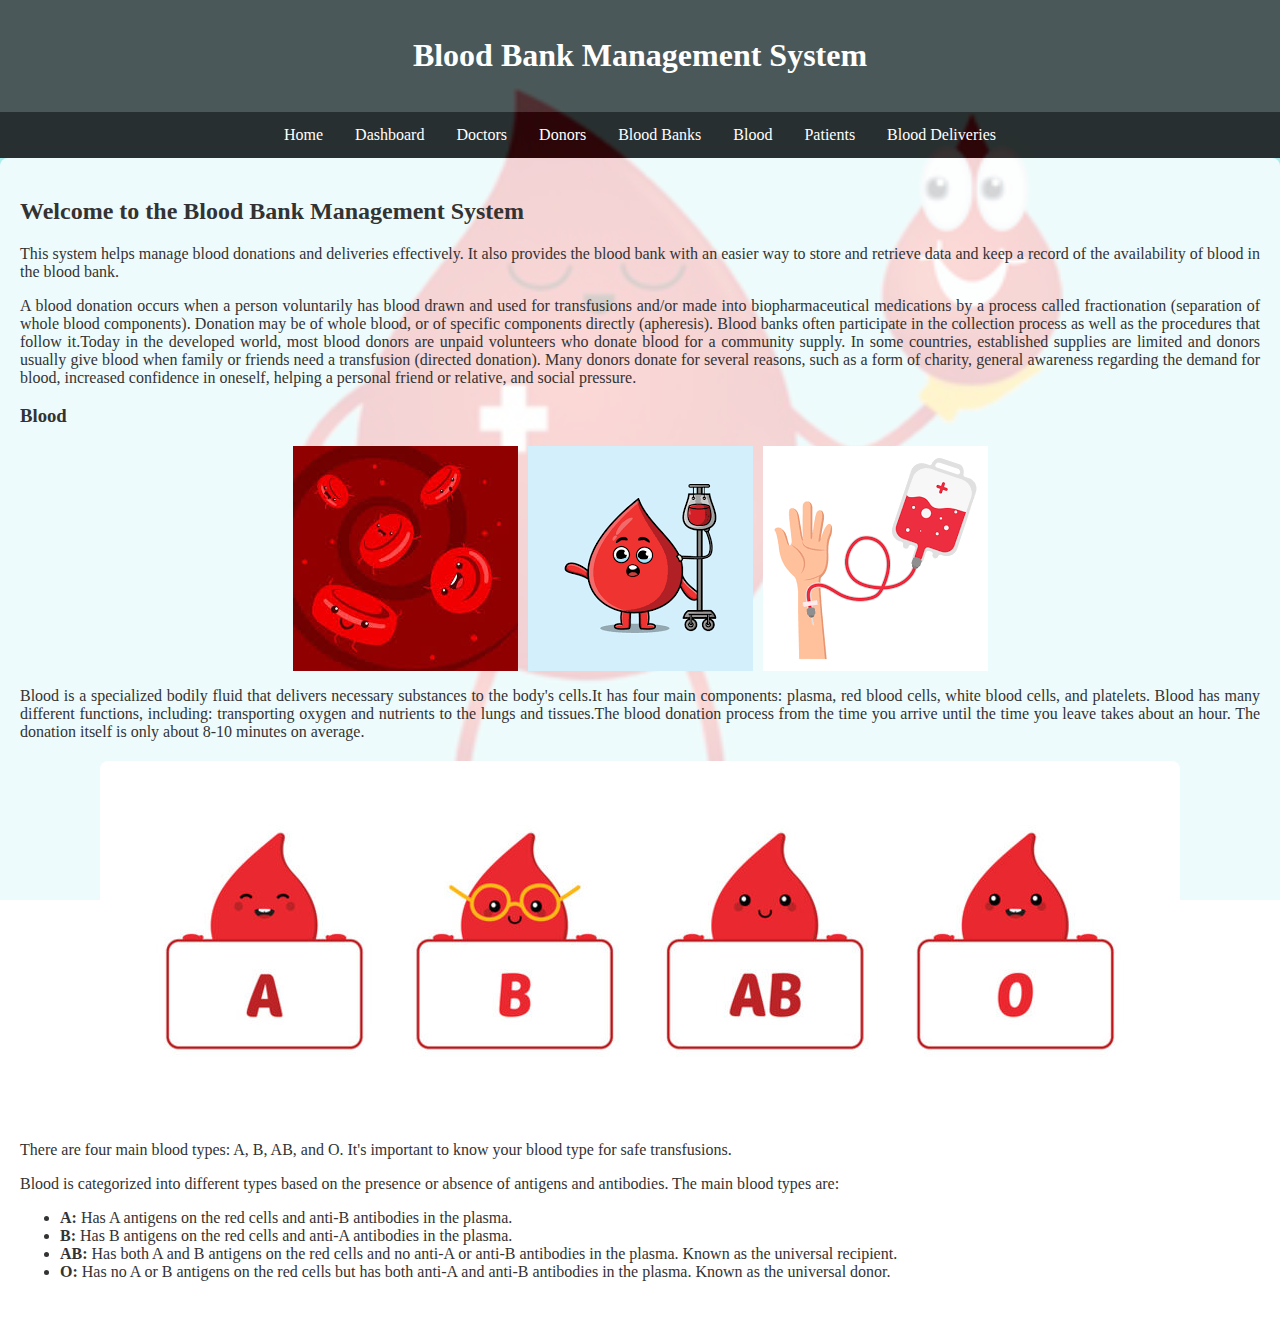
<file: index.html>
<!DOCTYPE html>
<html lang="en">
<head>
    <meta charset="UTF-8">
    <meta name="viewport" content="width=device-width, initial-scale=1.0">
    <title>Blood Bank Management System</title>
    <link rel="stylesheet" href="style.css">
</head>
<body>
    <header>
        <h1>Blood Bank Management System</h1>
    </header>
    <nav>
        <ul>
            <li><a href="index.html">Home</a></li>
            <li><a href="dashboard.php">Dashboard</a></li>
            <li><a href="doctors.php">Doctors</a></li>
            <li><a href="donors.php">Donors</a></li>
            <li><a href="blood_banks.php">Blood Banks</a></li>
            <li><a href="blood.php">Blood</a></li>
            <li><a href="patients.php">Patients</a></li>
            <li><a href="blood_deliveres.php">Blood Deliveries</a></li>
        </ul>
    </nav>
    <main>
        <h2>Welcome to the Blood Bank Management System</h2>
        <section class="content-section">
            <p>This system helps manage blood donations and deliveries effectively. 
                It also provides the blood bank with an easier way to store and retrieve data and keep a record of the availability of blood in the blood bank.</p>
            <p>A blood donation occurs when a person voluntarily has blood drawn and used for transfusions and/or made into biopharmaceutical medications by a process called fractionation 
                (separation of whole blood components). Donation may be of whole blood, or of specific components directly (apheresis). Blood banks often participate in the collection process 
                as well as the procedures that follow it.Today in the developed world, most blood donors are unpaid volunteers who donate blood for a community supply. 
                In some countries, established supplies are limited and donors usually give blood when family or friends need a transfusion (directed donation). Many donors donate for several reasons, 
                such as a form of charity, general awareness regarding the demand for blood, increased confidence in oneself, helping a personal friend or relative, and social pressure. </p>
            <h3>Blood</h3>
            <div class="image-container">
                <img src="images/blood_cells.jpg" alt="Blood Cells">
                <img src="images/b1.png" alt="Blood1">
                <img src="images/b2.png" alt="Blood2">
            </div>
            <p>Blood is a specialized bodily fluid that delivers necessary substances to the body's cells.It has four main components: plasma, red blood cells, white blood cells, and platelets. 
                Blood has many different functions, including: transporting oxygen and nutrients to the lungs and tissues.The blood donation process from the time you arrive until the time you leave 
                takes about an hour. The donation itself is only about 8-10 minutes on average.</p>
            <img src="images/blood_types.jpg" alt="Blood Types" class="content-image">
            <p>There are four main blood types: A, B, AB, and O. It's important to know your blood type for safe transfusions.</p>
            <p>Blood is categorized into different types based on the presence or absence of antigens and antibodies. The main blood types are:</p>
            <ul>
                <li><strong>A:</strong> Has A antigens on the red cells and anti-B antibodies in the plasma.</li>
                <li><strong>B:</strong> Has B antigens on the red cells and anti-A antibodies in the plasma.</li>
                <li><strong>AB:</strong> Has both A and B antigens on the red cells and no anti-A or anti-B antibodies in the plasma. Known as the universal recipient.</li>
                <li><strong>O:</strong> Has no A or B antigens on the red cells but has both anti-A and anti-B antibodies in the plasma. Known as the universal donor.</li>
            </ul>
        </section>
    </main>
</body>
</html>
</file>
<file: style.css>
/* General Styles */
body {
    font-family:'Helvetica Neue';
    margin: 0;
    padding: 0;
    background: url('images/background.png') no-repeat center center fixed;
    background-size: cover;
    color: #333;
}

header, footer {
    background-color: rgba(51, 51, 51, 0.8);
    color: white;
    text-align: center;
    padding: 1em 0;
}

nav ul {
    list-style-type: none;
    padding: 0;
    margin: 0;
    background-color: rgba(7, 0, 0, 0.8);
    display: flex;
    justify-content: center; 
}

nav ul li {
    display: flex;
}

nav ul li a {
    display: block;
    color: white;
    text-align: center;
    padding: 14px 16px;
    text-decoration: none;
}

nav ul li a:hover {
    background-color: rgba(17, 17, 17, 0.8);
}

main {
    padding: 20px;
    background: rgba(255, 255, 255, 0.8);
    border-radius: 8px;
}

h1{
    font-family: 'Comic Sans MS'; 
    color: #ffffff;
}

h2,h3 {
    font-family: 'Comic Sans MS'; 
    color: #333;
}

p {
    font-family: 'Helvetica Neue';
    text-align:justify;
    color: #333;
}

form {
    background: rgba(255, 255, 255, 0.9);
    padding: 20px;
    margin-bottom: 20px;
    border-radius: 8px;
    box-shadow: 0 0 10px rgba(0,0,0,0.1);
}

form h3 {
    margin-top: 0;
    font:Georgia(serif);
}

label {
    display: block;
    margin-bottom: 8px;
    font-weight: bold;
}

input[type="text"], select {
    width: 100%;
    padding: 10px;
    margin-bottom: 20px;
    border: 1px solid #ccc;
    border-radius: 4px;
}

input[type="submit"] {
    background-color: #4CAF50;
    color: white;
    border: none;
    padding: 10px 20px;
    text-align: center;
    text-decoration: none;
    display: inline-block;
    font-size: 16px;
    border-radius: 4px;
    cursor: pointer;
}

input[type="submit"]:hover {
    background-color: #45a049;
}

button {
    background-color: #008CBA;
    color: white;
    padding: 10px 20px;
    margin-bottom: 20px;
    border: none;
    border-radius: 4px;
    cursor: pointer;
}

button:hover {
    background-color: #007BB5;
}

table {
    width: 100%;
    border-collapse: collapse;
    margin-bottom: 20px;
}

table, th, td {
    border: 1px solid #ddd;
    padding: 8px;
}

th {
    background-color: #f2f2f2;
    text-align: left;
}

tr:hover {
    background-color: #f1f1f1;
}

.content-image {
    display: block;
    margin: 20px auto;
    max-width: 100%;
    height: auto;
    border-radius: 8px;
}

.image-container {
    display: flex;
    justify-content: center;
    align-items: center;
    gap: 10px; 
}

.image-container img {
    max-width: 100%; 
    height: auto; 
}

.dashboard-container {
    display: flex;
    flex-wrap: wrap;
    justify-content: space-between;
}

.dashboard-section {
    background-color: rgba(255, 255, 255, 0.8);
    border-radius: 8px;
    padding: 20px;
    margin: 10px;
    flex: 0 1 calc(33.333% - 20px); /* Adjust width to 33.333% minus margin */
    box-sizing: border-box;
    text-align: center;
}

.dashboard-section h2 {
    font-family: 'Arial', sans-serif;
    font-size: 1.5em;
    color: #333;
}

.dashboard-section p {
    font-family: 'Arial', sans-serif;
    font-size: 1em;
    color: #666;
}

.dashboard-section button {
    display: inline-block;
    margin-top: 10px;
    padding: 10px 20px;
    background-color: #333;
    color: white;
    border: none;
    border-radius: 4px;
    cursor: pointer;
}

.dashboard-section button:hover {
    background-color: #555;
}
</file>
